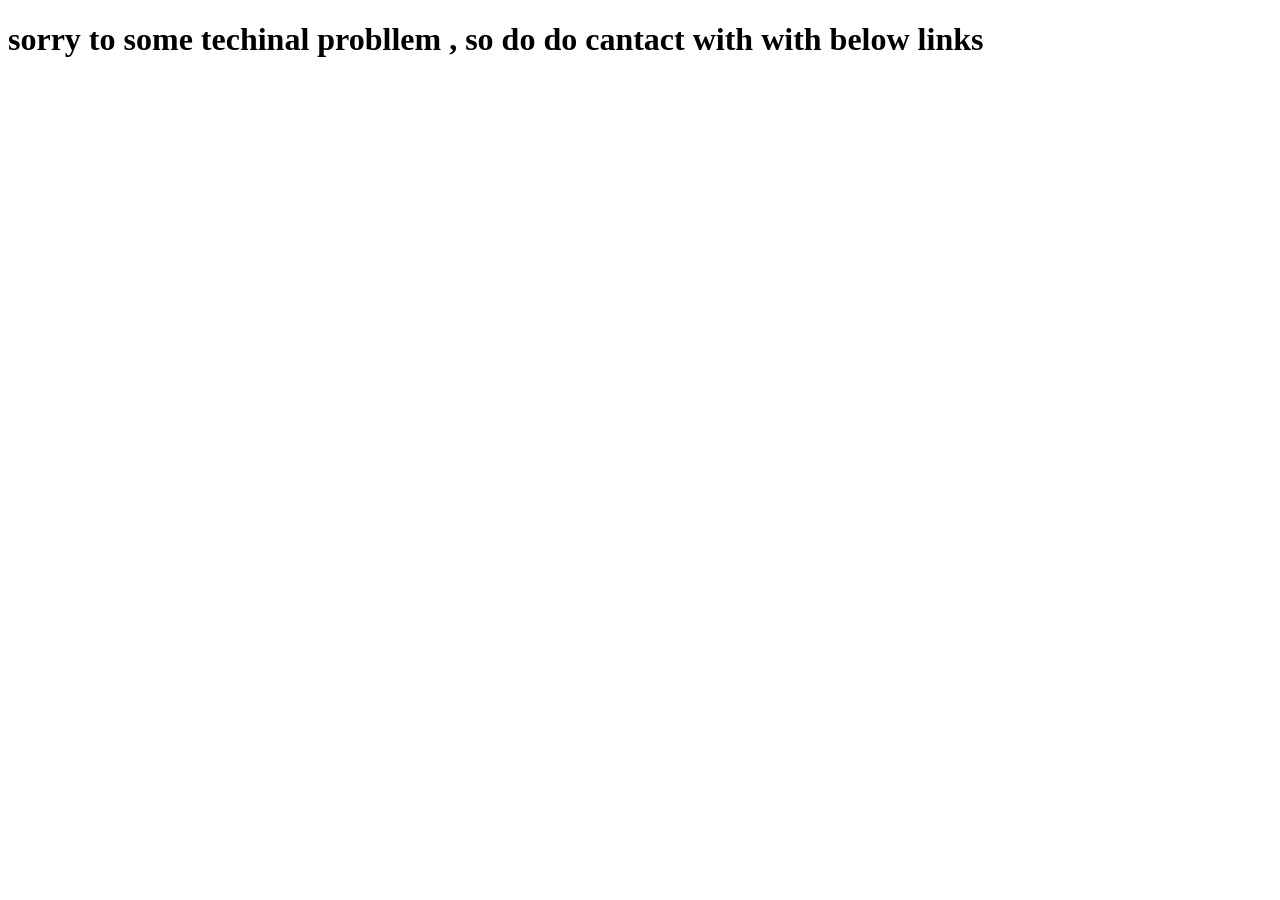
<file: base/templates/unsucces.html>
<!DOCTYPE html>
<html lang="en">
<head>
    <meta charset="UTF-8">
    <meta name="viewport" content="width=device-width, initial-scale=1.0">
    <title>Document</title>
</head>
<body>
    
    <h1> sorry to some techinal probllem , so do do cantact with with below links</h1>

   
</body>
</html>
</file>
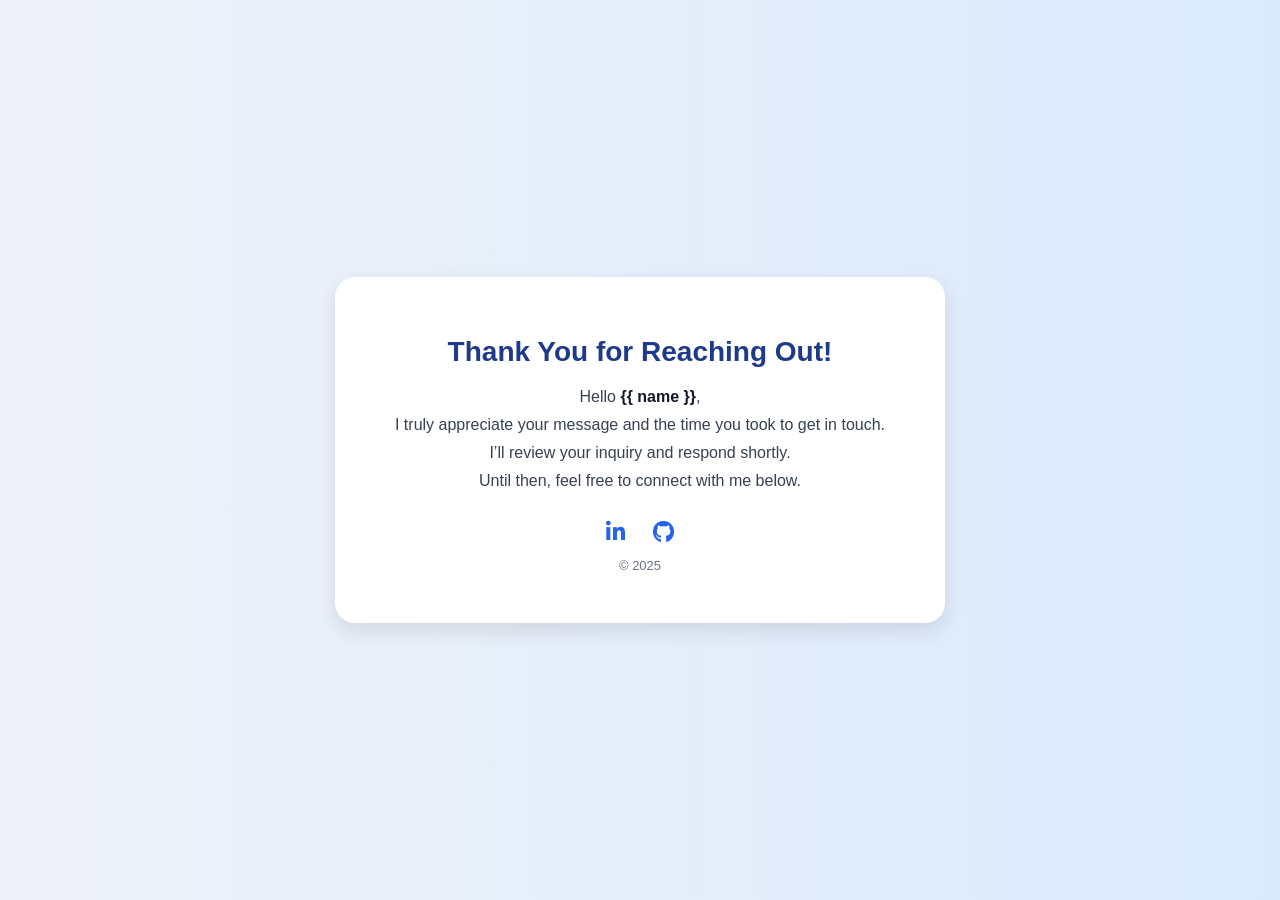
<file: base/templates/email_templates/contact_response.html>
<!DOCTYPE html>
<html lang="en">
<head>
  <meta charset="UTF-8" />
  <meta name="viewport" content="width=device-width, initial-scale=1.0"/>
  <title>Thank You</title>
  <link rel="stylesheet" href="https://cdnjs.cloudflare.com/ajax/libs/font-awesome/6.5.0/css/all.min.css" />
  <style>
    body {
      margin: 0;
      padding: 0;
      font-family: 'Segoe UI', Tahoma, Geneva, Verdana, sans-serif;
      background: linear-gradient(to right, #eef2f7, #dbeafe);
      display: flex;
      justify-content: center;
      align-items: center;
      height: 100vh;
    }

    .container {
      background-color: #ffffff;
      padding: 40px 30px;
      border-radius: 20px;
      box-shadow: 0 8px 20px rgba(0, 0, 0, 0.1);
      max-width: 550px;
      width: 90%;
      text-align: center;
    }

    h1 {
      font-size: 28px;
      color: #1e3a8a;
      margin-bottom: 20px;
    }

    p {
      font-size: 16px;
      color: #374151;
      margin: 10px 0;
    }

    .highlight {
      font-weight: 600;
      color: #111827;
    }

    .footer {
      margin-top: 30px;
    }

    .icons {
      margin-top: 10px;
    }

    .icons a {
      margin: 0 12px;
      color: #2563eb;
      font-size: 22px;
      transition: transform 0.3s, color 0.3s;
    }

    .icons a:hover {
      color: #1d4ed8;
      transform: scale(1.2);
    }

    .footer p {
      font-size: 13px;
      color: #6b7280;
      margin-top: 12px;
    }
  </style>
</head>
<body>
  <div class="container">
    <h1>Thank You for Reaching Out!</h1>
    <p>Hello <span class="highlight">{{ name }}</span>,</p>
    <p>I truly appreciate your message and the time you took to get in touch.</p>
    <p>I’ll review your inquiry and respond shortly.</p>
    <p>Until then, feel free to connect with me below.</p>

    <div class="footer">
      <div class="icons">
        <a href=""><i class="fab fa-linkedin-in"></i></a>
        <a href=""><i class="fab fa-github"></i></a>
                                      </div>
                                    <p>&copy; 2025 </p>
    </div>
  </div>
</body>
</html>
</file>
